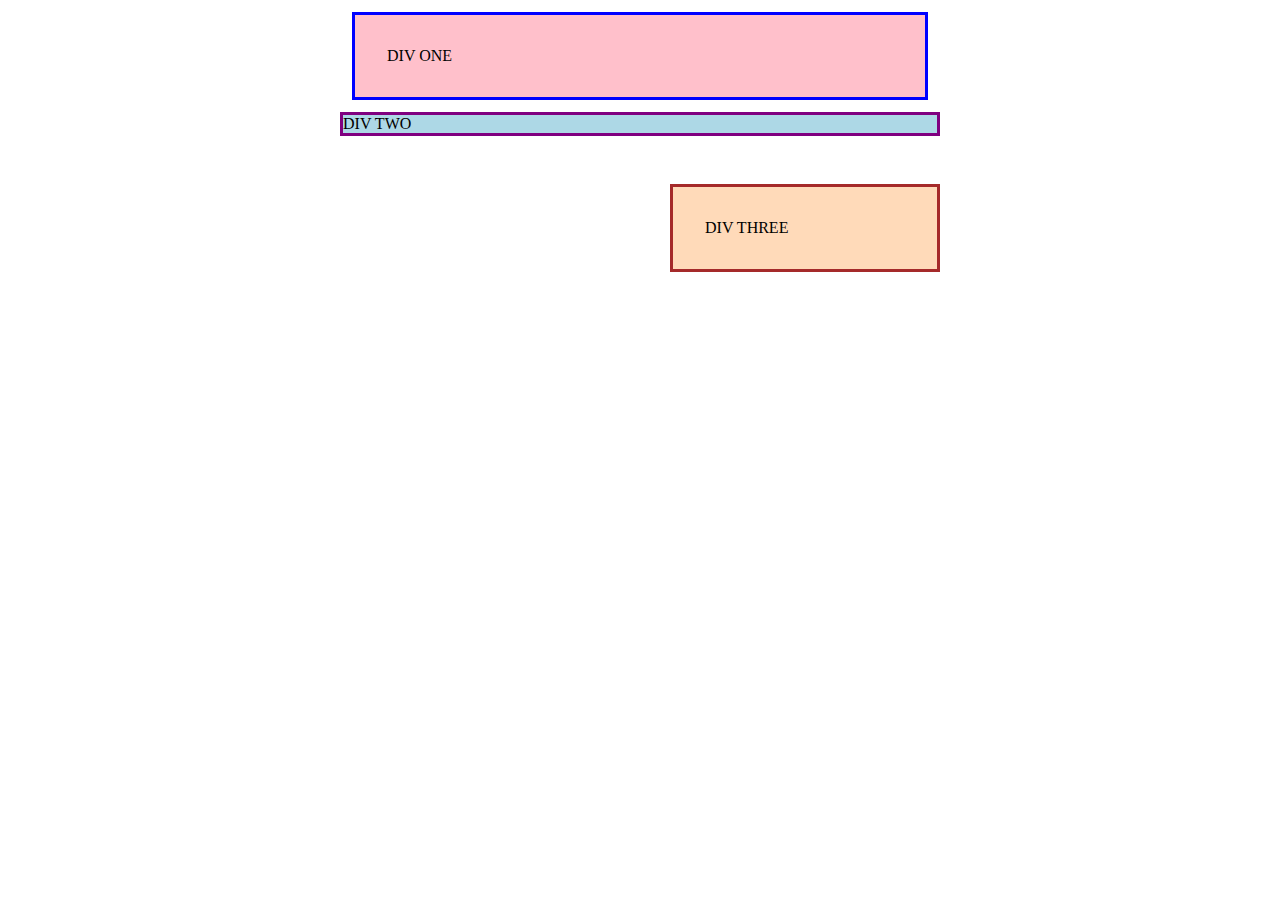
<file: foundations/block-and-inline/01-margin-and-padding-1/my-solution/index.html>
<!DOCTYPE html>
<html lang="en">
  <head>
    <meta charset="UTF-8">
    <meta http-equiv="X-UA-Compatible" content="IE=edge">
    <meta name="viewport" content="width=device-width, initial-scale=1.0">
    <title>Margin and Padding exercise</title>
    <link rel="stylesheet" href="style.css">
  </head>
  <body>
    <div class="one">
      DIV ONE
    </div>
    <div class="two">
      DIV TWO
    </div>
    <div class="three">
      DIV THREE
    </div>
  </body>
</html>
</file>
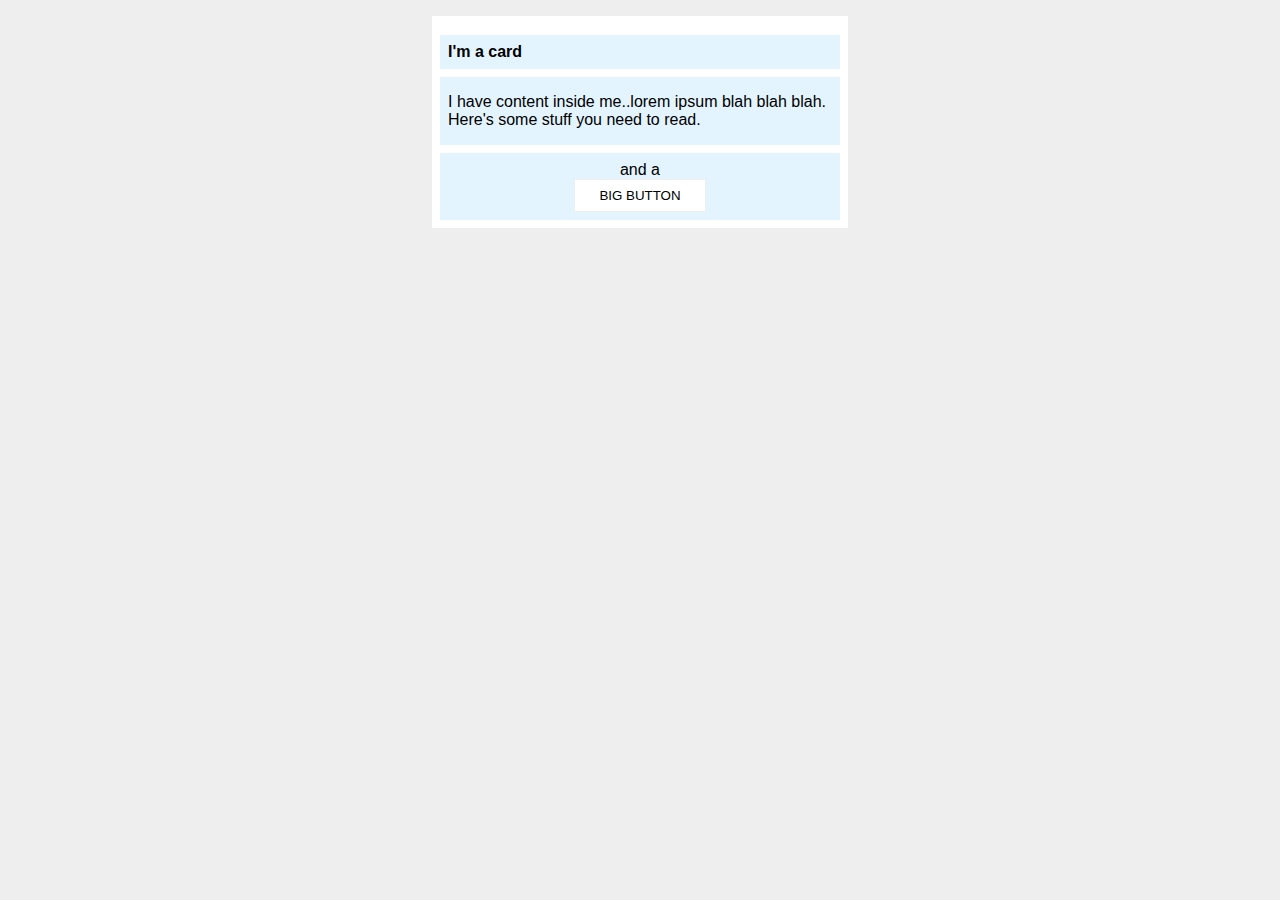
<file: foundations/block-and-inline/02-margin-and-padding-2/my-solution/index.html>
<!DOCTYPE html>
<html lang="en">
  <head>
    <meta charset="UTF-8">
    <meta http-equiv="X-UA-Compatible" content="IE=edge">
    <meta name="viewport" content="width=device-width, initial-scale=1.0">
    <title>Margin and Padding exercise 2</title>
    <link rel="stylesheet" href="style.css">
  </head>
  <body>
    <div class="card">
      <h1 class="title">I'm a card</h1>
      <div class="content">I have content inside me..lorem ipsum blah blah blah. Here's some stuff you need to read.</div>
      <div class="button-container">and a <button>BIG BUTTON</button></div>
    </div>
  </body>
</html>
</file>
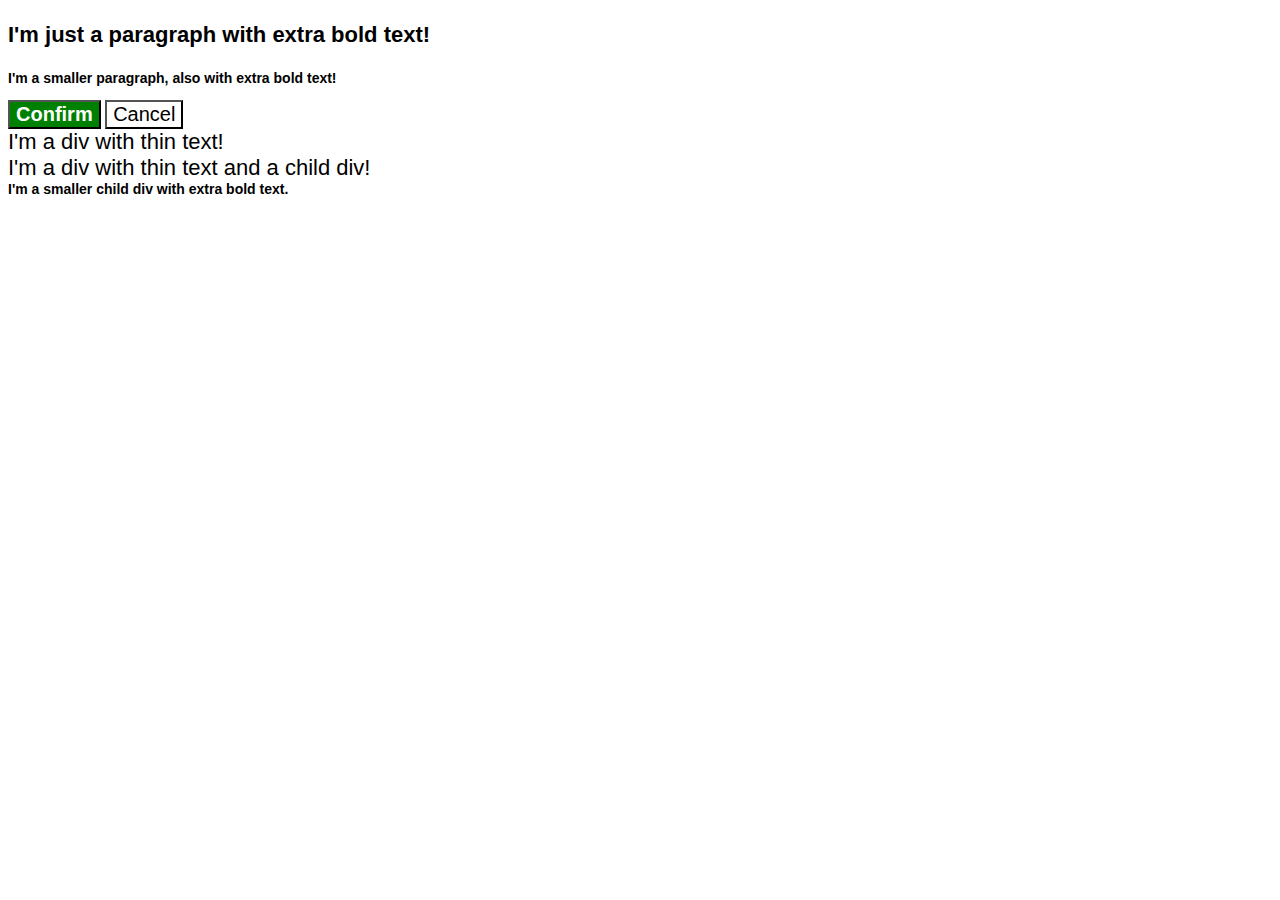
<file: foundations/cascade/01-cascade-fix/my-solution/index.html>
<!DOCTYPE html>
<html lang="en">
  <head>
    <meta charset="UTF-8">
    <meta http-equiv="X-UA-Compatible" content="IE=edge">
    <meta name="viewport" content="width=device-width, initial-scale=1.0">
    <title>Fix the Cascade</title>
    <link rel="stylesheet" href="style.css">
  </head>
  <body>
    <p class="para">I'm just a paragraph with extra bold text!</p>
    <p class="para small-para">I'm a smaller paragraph, also with extra bold text!</p>

    <button id="confirm-button" class="button confirm">Confirm</button>
    <button id="cancel-button" class="button cancel">Cancel</button>

    <div class="text">I'm a div with thin text!</div>
    <div class="text">I'm a div with thin text and a child div!
      <div class="text child">I'm a smaller child div with extra bold text.</div>
    </div>
  </body>
</html>
</file>
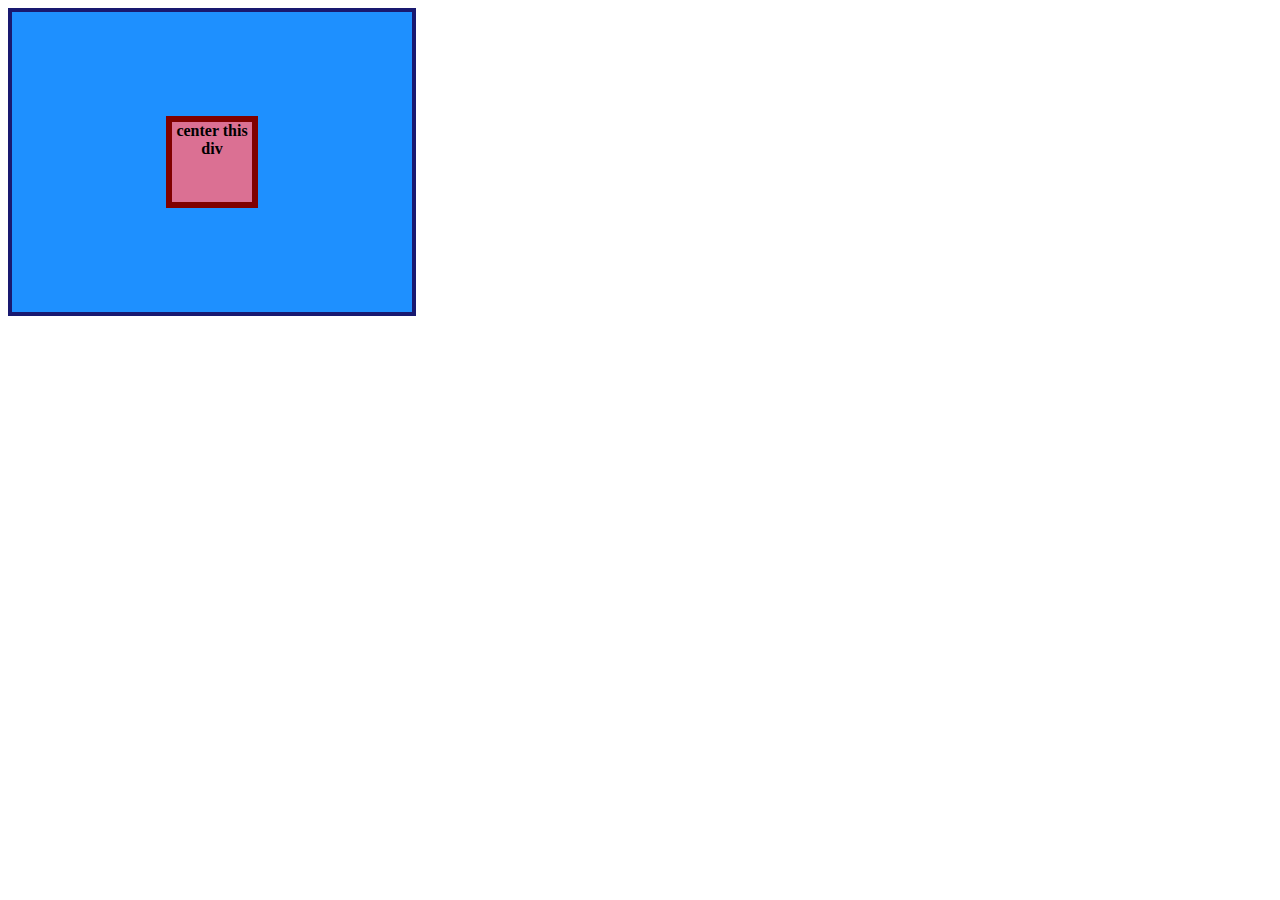
<file: foundations/flex/01-flex-center/my-solution/index.html>
<!DOCTYPE html>
<html lang="en">
  <head>
    <meta charset="UTF-8">
    <meta http-equiv="X-UA-Compatible" content="IE=edge">
    <meta name="viewport" content="width=device-width, initial-scale=1.0">
    <title>CENTER THIS DIV</title>
    <link rel="stylesheet" href="style.css">
  </head>
  <body>
    <div class="container">
      <div class="box">center this div</div>
    </div>
  </body>
</html>
</file>
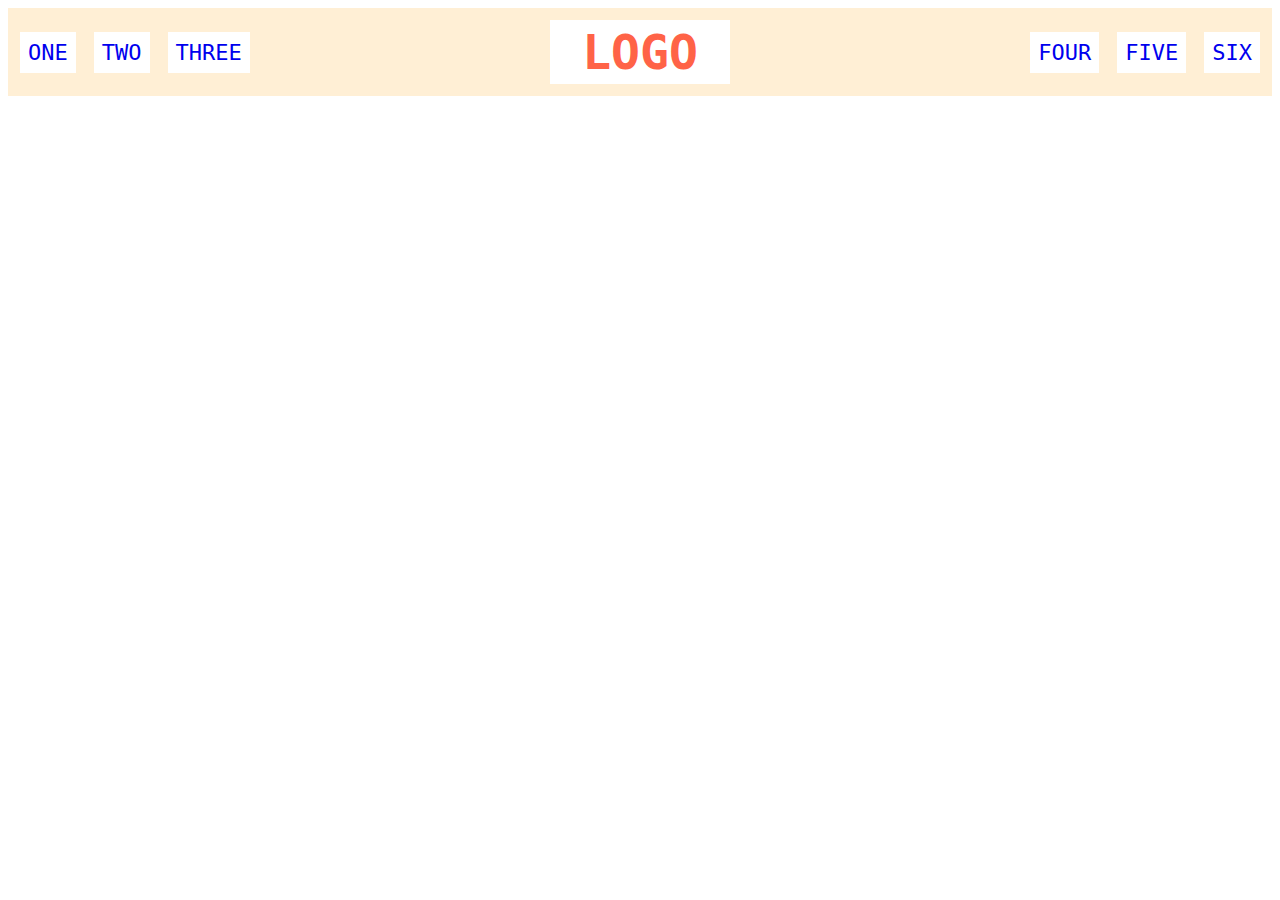
<file: foundations/flex/02-flex-header/my-solution/index.html>
<!DOCTYPE html>
<html lang="en">
  <head>
    <meta charset="UTF-8">
    <meta http-equiv="X-UA-Compatible" content="IE=edge">
    <meta name="viewport" content="width=device-width, initial-scale=1.0">
    <title>Flex Header</title>
    <link rel="stylesheet" href="style.css">
  </head>
  <body>
    <div class="header">
      <div class="left-links">
        <ul>
          <li><a href="#">ONE</a></li>
          <li><a href="#">TWO</a></li>
          <li><a href="#">THREE</a></li>
        </ul>
      </div>
      <div class="logo">LOGO</div>
      <div class="right-links">
        <ul>
          <li><a href="#">FOUR</a></li>
          <li><a href="#">FIVE</a></li>
          <li><a href="#">SIX</a></li>
        </ul>
      </div>
    </div>
  </body>
</html>
</file>
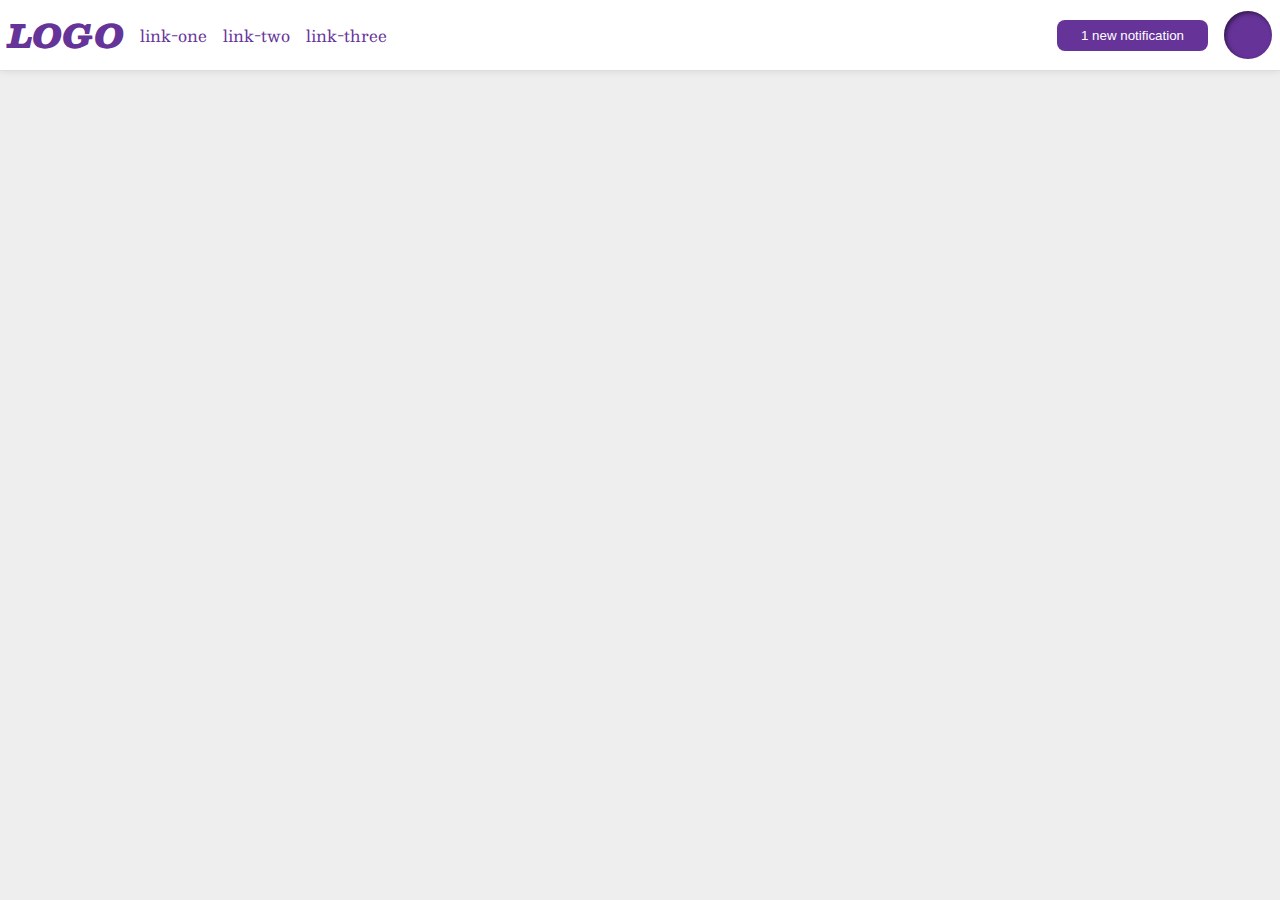
<file: foundations/flex/03-flex-header-2/my-solution/index.html>
<!DOCTYPE html>
<html lang="en">
  <head>
    <meta charset="UTF-8">
    <meta http-equiv="X-UA-Compatible" content="IE=edge">
    <meta name="viewport" content="width=device-width, initial-scale=1.0">
    <title>Flex Header 2</title>
    <link rel="stylesheet" href="style.css">
  </head>
  <body>
    <div class="header">
      <div class="left-part">
        <div class="logo">
          LOGO
        </div>
        <ul class="links">
          <li><a href="https://google.com">link-one</a></li>
          <li><a href="https://google.com">link-two</a></li>
          <li><a href="https://google.com">link-three</a></li>
        </ul>
      </div>
      <div class="right-part">
        <button class="notifications">
          1 new notification
        </button>
        <div class="profile-image"></div>
      </div>
    </div>
  </body>
</html>
</file>
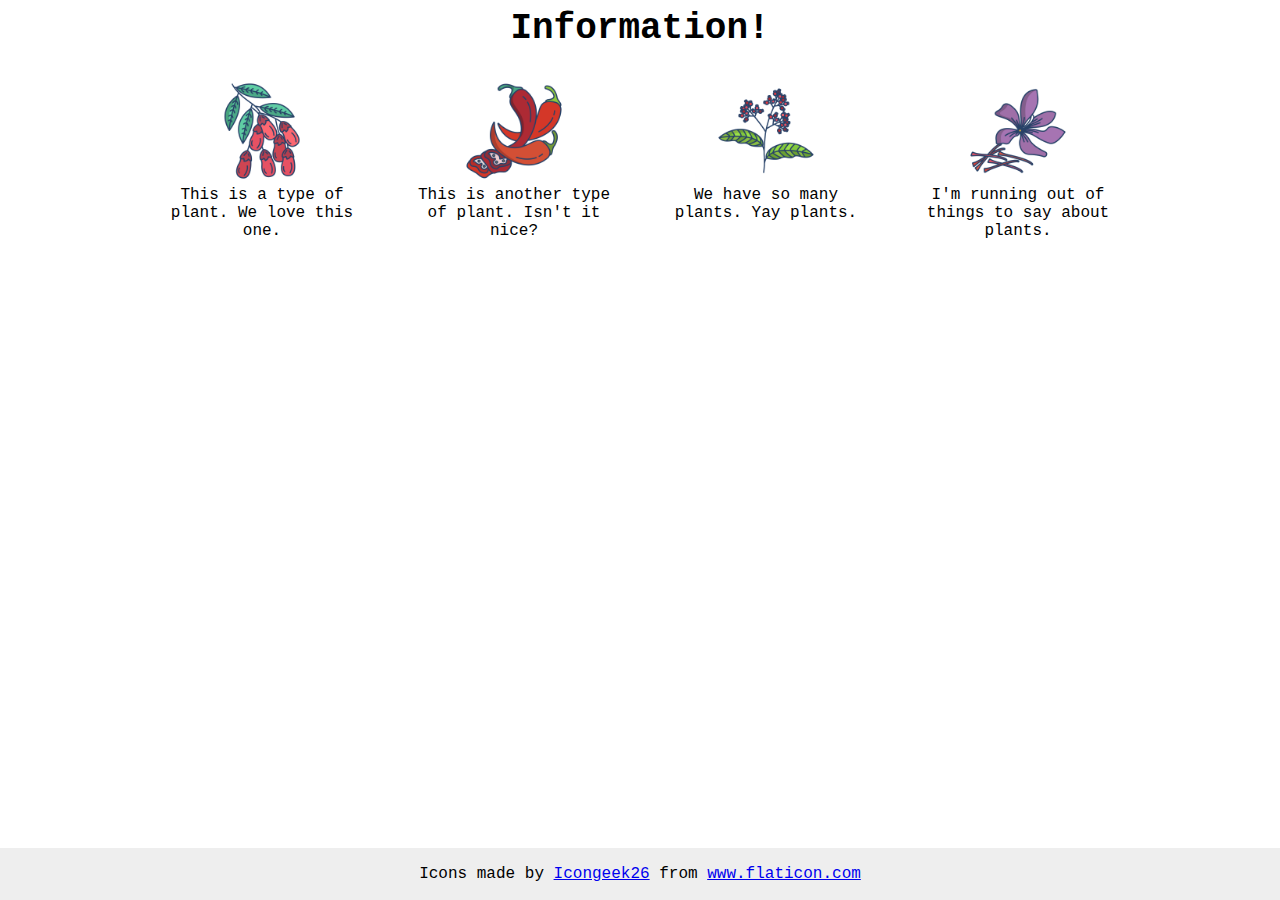
<file: foundations/flex/04-flex-information/my-solution/index.html>
<!DOCTYPE html>
<html lang="en">
  <head>
    <meta charset="UTF-8">
    <meta http-equiv="X-UA-Compatible" content="IE=edge">
    <meta name="viewport" content="width=device-width, initial-scale=1.0">
    <title>Information</title>
    <link rel="stylesheet" href="style.css">
  </head>
  <body>
    <div class="title">Information!</div>
    <div class="content">
      <div class="item">
        <img src="./images/barberry.png" alt="barberry">
        <div class="text">This is a type of plant. We love this one.</div>
      </div>
      <div class="item">
        <img src="./images/chilli.png" alt="chili">
        <div class="text">This is another type of plant. Isn't it nice?</div>
      </div>
      <div class="item">
        <img src="./images/pepper.png" alt="pepper">
        <div class="text">We have so many plants. Yay plants.</div>
      </div>
      <div class="item">
        <img src="./images/saffron.png" alt="saffron">
        <div class="text">I'm running out of things to say about plants.</div>  
      </div>
    </div>

    <!-- disregard this section, it's here to give attribution to the creator of these icons -->
    <div class="footer">
      <div>Icons made by <a href="https://www.flaticon.com/authors/icongeek26" title="Icongeek26">Icongeek26</a> from <a href="https://www.flaticon.com/" title="Flaticon">www.flaticon.com</a></div>
    </div>
  </body>
</html>
</file>
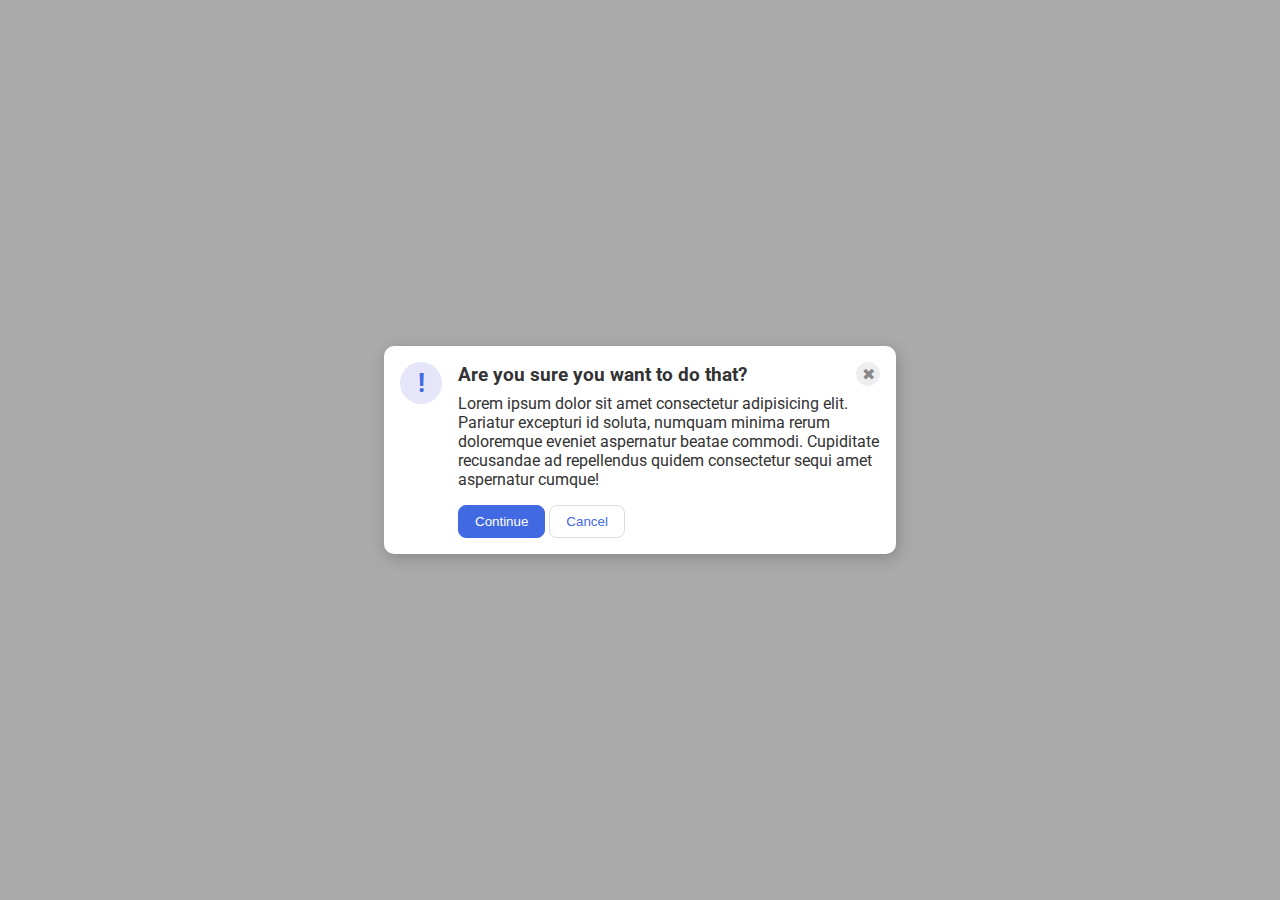
<file: foundations/flex/05-flex-modal/my-solution/index.html>
<!DOCTYPE html>
<html lang="en">
  <head>
    <meta charset="UTF-8">
    <meta http-equiv="X-UA-Compatible" content="IE=edge">
    <meta name="viewport" content="width=device-width, initial-scale=1.0">
    <link rel="stylesheet" href="style.css">
    <title>Modal</title>
  </head>
  <body>
    <div class="modal">
      <div class="icon">!</div>
      <div class="container">
        <div class="header-container">
          <div class="header">Are you sure you want to do that?</div>
          <button class="close-button">✖</button>
        </div>
        <div class="info">
          <div class="text">Lorem ipsum dolor sit amet consectetur adipisicing elit. Pariatur excepturi id soluta, numquam minima rerum doloremque eveniet aspernatur beatae commodi. Cupiditate recusandae ad repellendus quidem consectetur sequi amet aspernatur cumque!</div>
        </div>
        <div class="action">
          <button class="continue">Continue</button>
          <button class="cancel">Cancel</button>
        </div>
      </div>
    </div>
  </body>
</html>
</file>
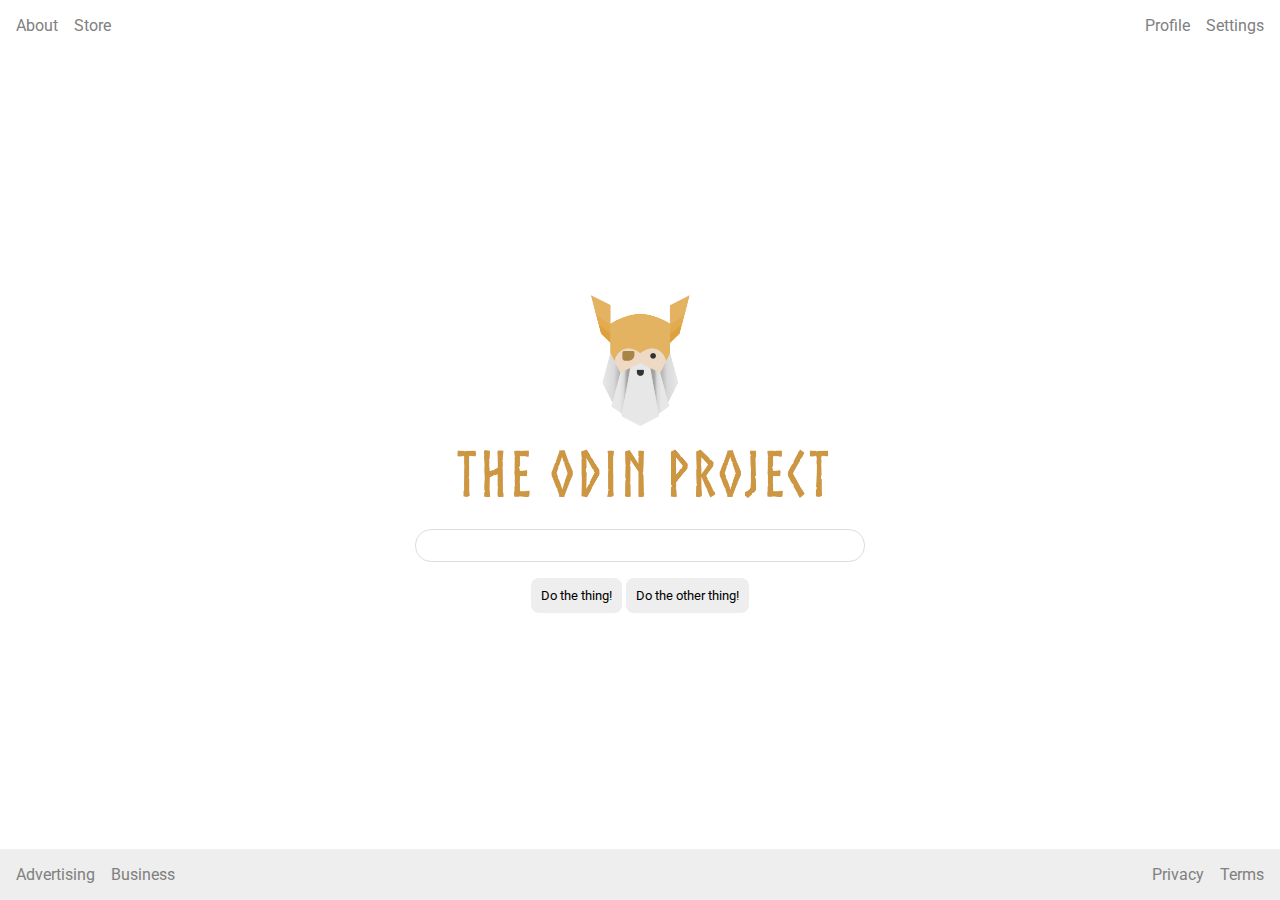
<file: foundations/flex/06-flex-layout/my-solution/index.html>
<!DOCTYPE html>
<html lang="en">
  <head>
    <meta charset="UTF-8">
    <meta http-equiv="X-UA-Compatible" content="IE=edge">
    <meta name="viewport" content="width=device-width, initial-scale=1.0">
    <title>LAYOUT</title>
    <link rel="stylesheet" href="./style.css">
  </head>
  <body>
    <div class="header">
      <ul class="left-links">
        <li><a href="#">About</a></li>
        <li><a href="#">Store</a></li>
      </ul>
      <ul class="right-links">
        <li><a href="#">Profile</a></li>
        <li><a href="#">Settings</a></li>
      </ul>
    </div>
    <div class="content">
      <img src="./logo.png" alt="Project logo. Represents odin with the project name.">
      <div class="input">
        <input type="text">
      </div>
      <div class="buttons">
        <button>Do the thing!</button>
        <button>Do the other thing!</button>
      </div>
    </div>
    <div class="footer">
      <ul class="left-links">
        <li><a href="#">Advertising</a></li>
        <li><a href="#">Business</a></li>
      </ul>
      <ul class="right-links">
        <li><a href="#">Privacy</a></li>
        <li><a href="#">Terms</a></li>
      </ul>
    </div>
  </body>
</html>
</file>
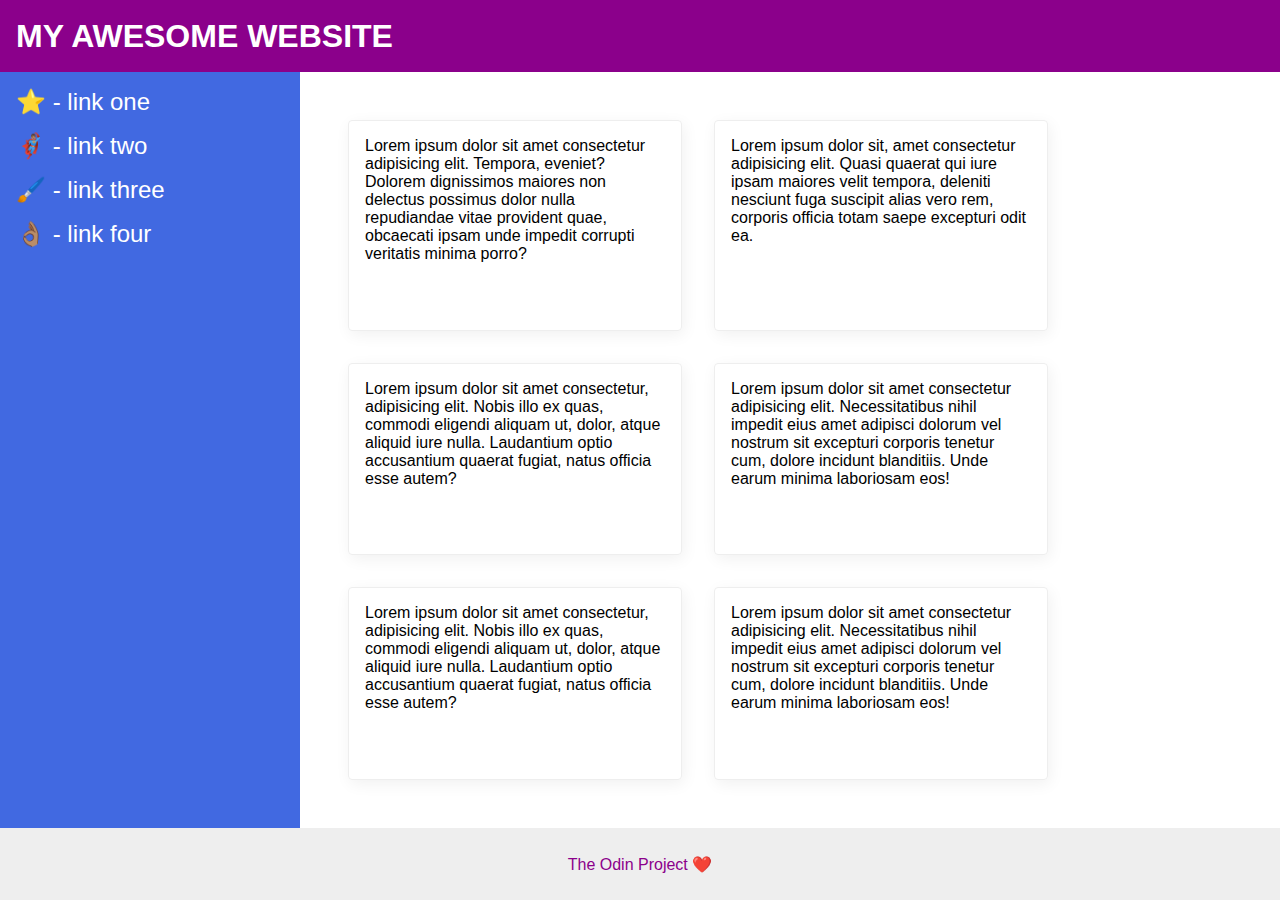
<file: foundations/flex/07-flex-layout-2/my-solution/index.html>
<!DOCTYPE html>
<html lang="en">
  <head>
    <meta charset="UTF-8">
    <meta http-equiv="X-UA-Compatible" content="IE=edge">
    <meta name="viewport" content="width=device-width, initial-scale=1.0">
    <title>The Holy Grail</title>
    <link rel="stylesheet" href="style.css">
  </head>
  <body>
    <div class="header">
      MY AWESOME WEBSITE
    </div>
    
    <div class="content">
      <div class="sidebar">
        <ul>
          <li><a href="#">⭐ - link one</a></li>
          <li><a href="#">🦸🏽‍♂️ - link two</a></li>
          <li><a href="#">🖌️ - link three</a></li>
          <li><a href="#">👌🏽 - link four</a></li>
        </ul>
      </div>
  
      <div class="container">
        <div class="card">Lorem ipsum dolor sit amet consectetur adipisicing elit. Tempora, eveniet? Dolorem dignissimos maiores non delectus possimus dolor nulla repudiandae vitae provident quae, obcaecati ipsam unde impedit corrupti veritatis minima porro?</div>
        <div class="card">Lorem ipsum dolor sit, amet consectetur adipisicing elit. Quasi quaerat qui iure ipsam maiores velit tempora, deleniti nesciunt fuga suscipit alias vero rem, corporis officia totam saepe excepturi odit ea.</div>
        <div class="card">Lorem ipsum dolor sit amet consectetur, adipisicing elit. Nobis illo ex quas, commodi eligendi aliquam ut, dolor, atque aliquid iure nulla. Laudantium optio accusantium quaerat fugiat, natus officia esse autem?</div>
        <div class="card">Lorem ipsum dolor sit amet consectetur adipisicing elit. Necessitatibus nihil impedit eius amet adipisci dolorum vel nostrum sit excepturi corporis tenetur cum, dolore incidunt blanditiis. Unde earum minima laboriosam eos!</div>
        <div class="card">Lorem ipsum dolor sit amet consectetur, adipisicing elit. Nobis illo ex quas, commodi eligendi aliquam ut, dolor, atque aliquid iure nulla. Laudantium optio accusantium quaerat fugiat, natus officia esse autem?</div>
        <div class="card">Lorem ipsum dolor sit amet consectetur adipisicing elit. Necessitatibus nihil impedit eius amet adipisci dolorum vel nostrum sit excepturi corporis tenetur cum, dolore incidunt blanditiis. Unde earum minima laboriosam eos!</div>
      </div>
    </div>
    
    <div class="footer">
      The Odin Project ❤️
    </div>
  </body>
</html>
</file>
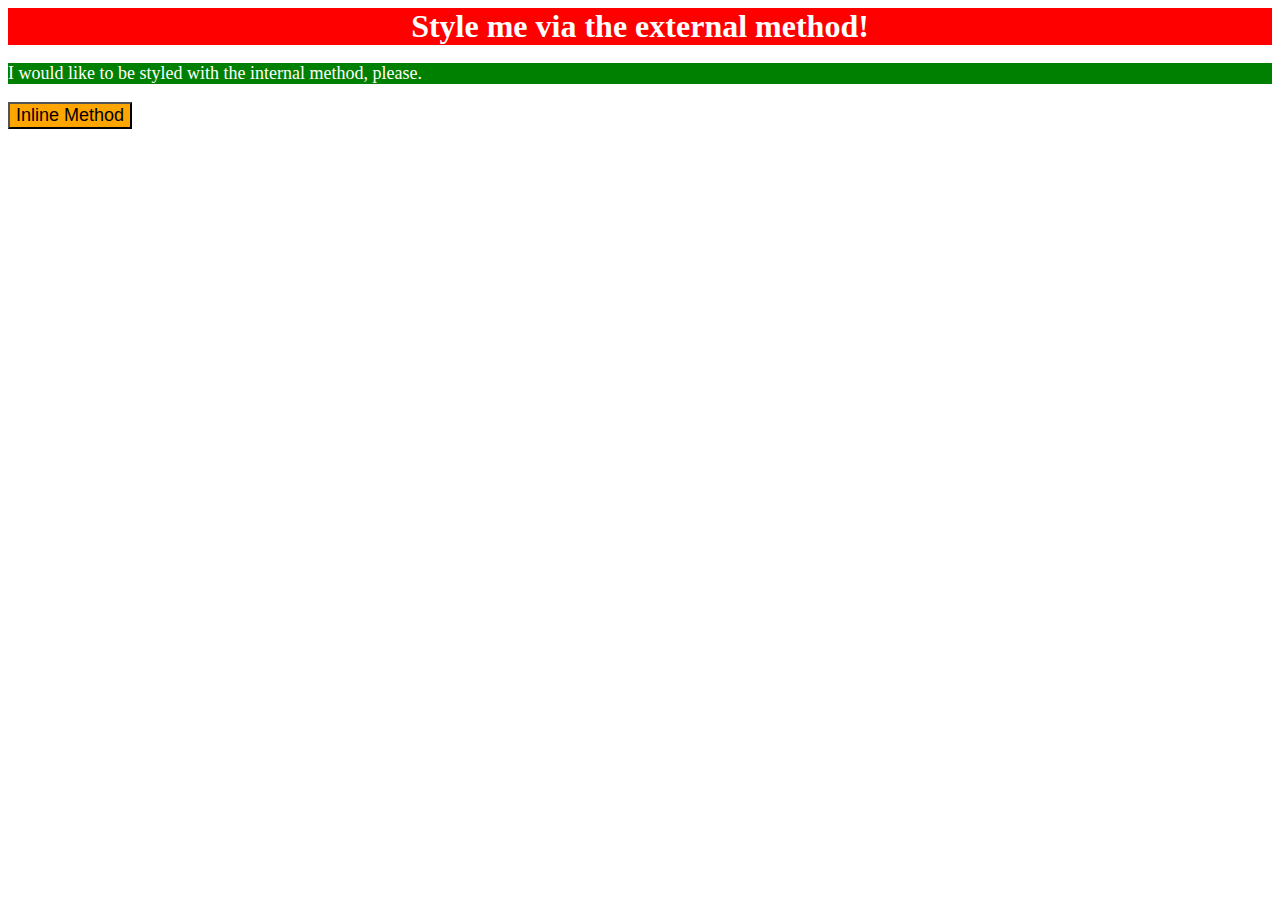
<file: foundations/intro-to-css/01-css-methods/my-solution/index.html>
<!DOCTYPE html>
<html lang="en">
  <head>
    <meta charset="UTF-8">
    <meta http-equiv="X-UA-Compatible" content="IE=edge">
    <meta name="viewport" content="width=device-width, initial-scale=1.0">
    <title>Methods for Adding CSS</title>

    <link rel="stylesheet" href="./style.css">

    <style>
      p {
        background-color: green;
        color: white;
        font-size: 18px;
      }
    </style>
  </head>
  <body>
    <div>Style me via the external method!</div>
    <p>I would like to be styled with the internal method, please.</p>
    <button style="background-color: orange; font-size: 18px;">Inline Method</button>
  </body>
</html>
</file>
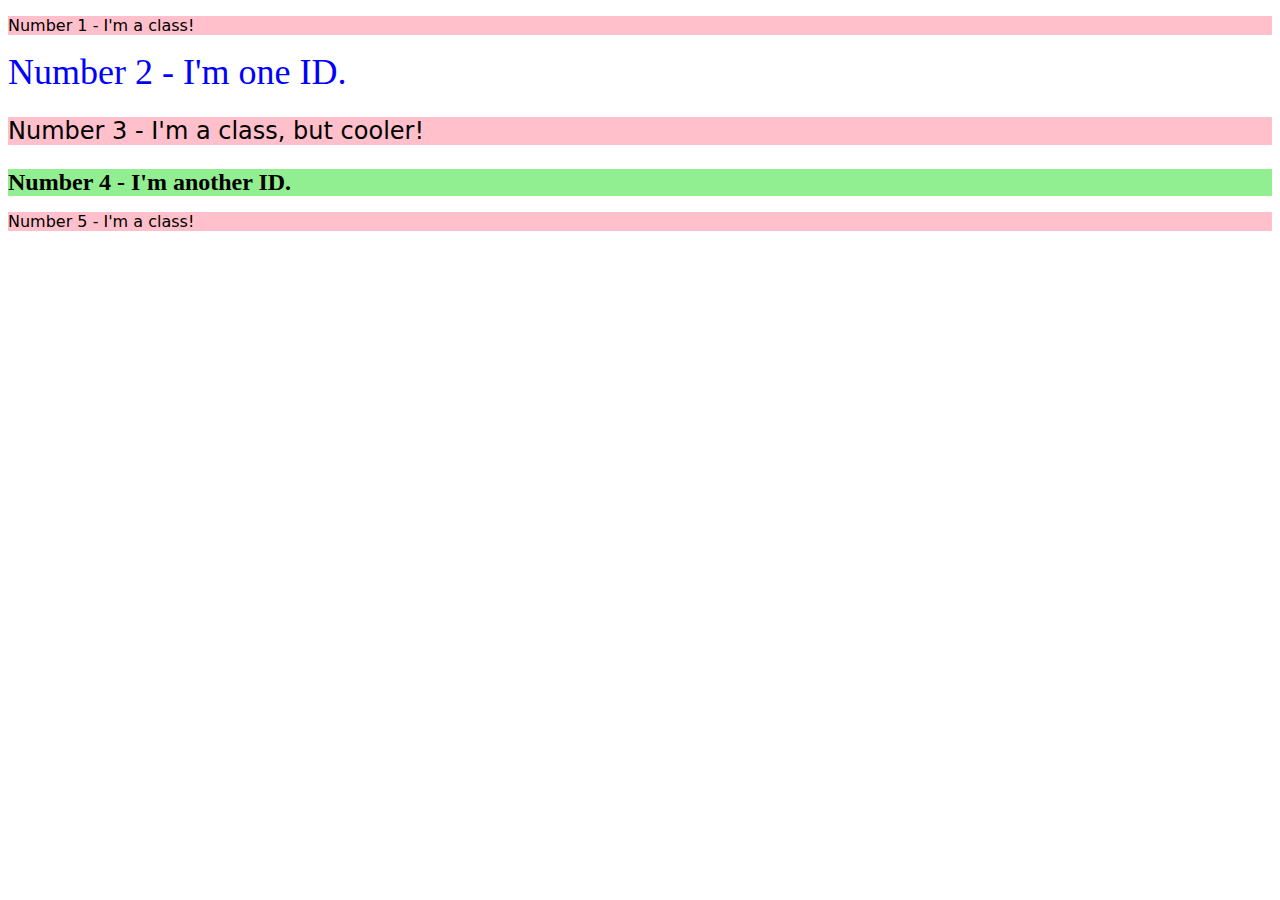
<file: foundations/intro-to-css/02-class-id-selectors/my-solution/index.html>
<!DOCTYPE html>
<html lang="en">
  <head>
    <meta charset="UTF-8">
    <meta http-equiv="X-UA-Compatible" content="IE=edge">
    <meta name="viewport" content="width=device-width, initial-scale=1.0">
    <title>Class and ID Selectors</title>
    <link rel="stylesheet" href="style.css">
  </head>
  <body>
    <p class="odd">Number 1 - I'm a class!</p>
    <div id="two">Number 2 - I'm one ID.</div>
    <p class="odd common-attribute">Number 3 - I'm a class, but cooler!</p>
    <div class="common-attribute" id="four">Number 4 - I'm another ID.</div>
    <p class="odd">Number 5 - I'm a class!</p>
  </body>
</html>
</file>
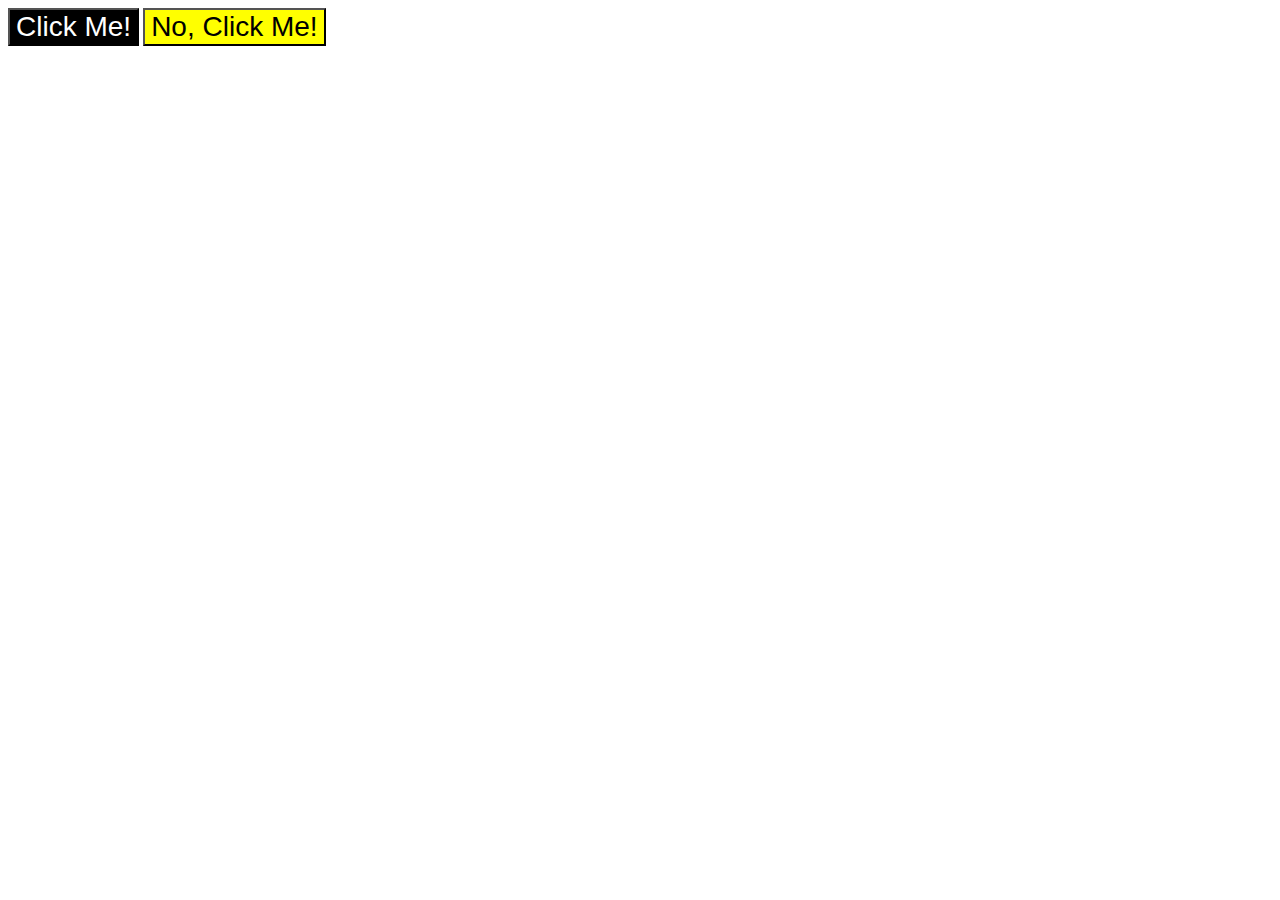
<file: foundations/intro-to-css/03-grouping-selectors/my-solution/index.html>
<!DOCTYPE html>
<html lang="en">
  <head>
    <meta charset="UTF-8">
    <meta http-equiv="X-UA-Compatible" content="IE=edge">
    <meta name="viewport" content="width=device-width, initial-scale=1.0">
    <title>Grouping Selectors</title>
    <link rel="stylesheet" href="style.css">
  </head>
  <body>
    <button class="inverted">Click Me!</button>
    <button class="colored-background">No, Click Me!</button>
  </body>
</html>
</file>
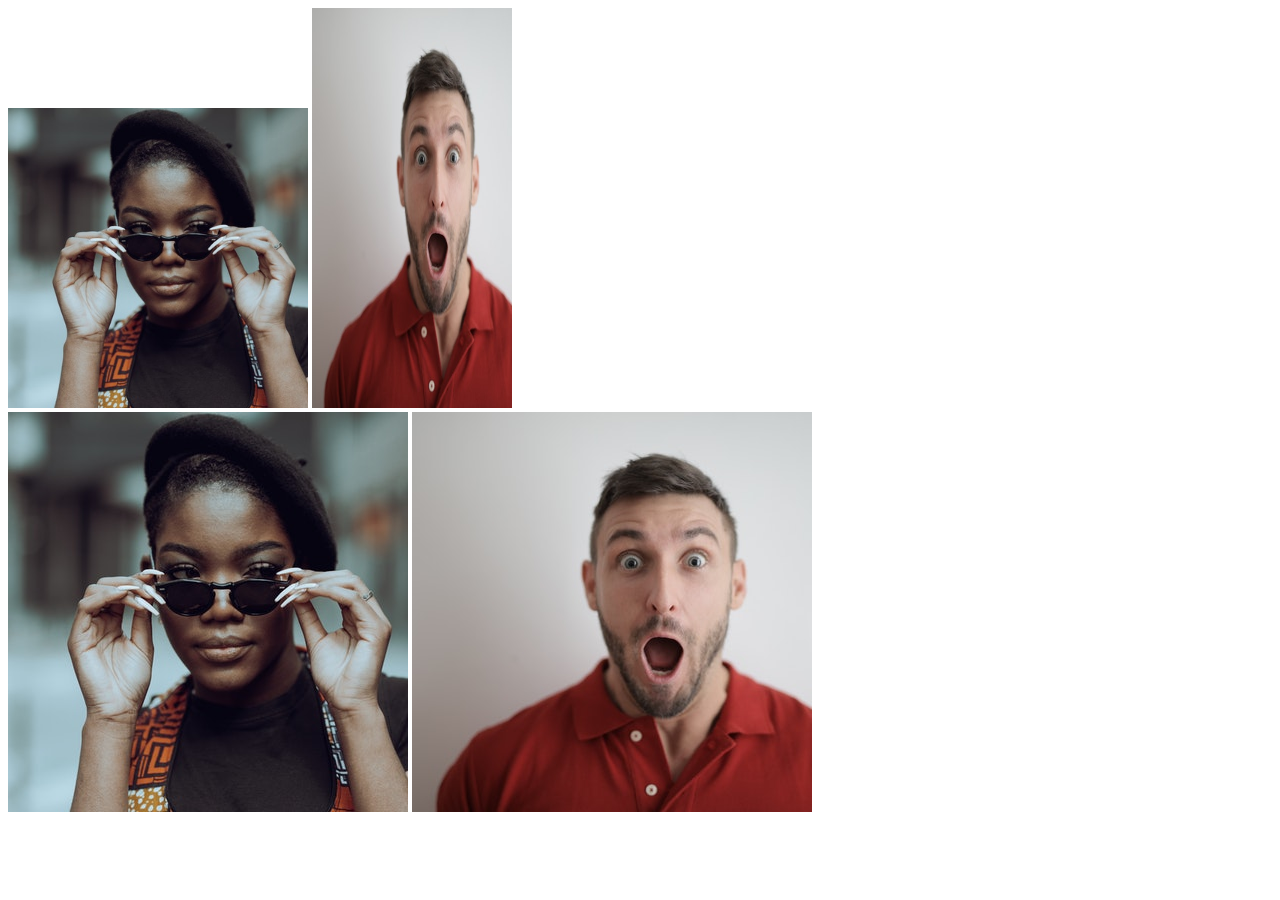
<file: foundations/intro-to-css/04-chaining-selectors/my-solution/index.html>
<!DOCTYPE html>
<html lang="en">
  <head>
    <meta charset="UTF-8">
    <meta http-equiv="X-UA-Compatible" content="IE=edge">
    <meta name="viewport" content="width=device-width, initial-scale=1.0">
    <title>Chaining Selectors</title>
    <link rel="stylesheet" href="style.css">
  </head>
  <body>
    <!-- Check image source path. Review Foundations lesson - Links and Images -->
    <!-- Use the classes BELOW this line -->
    <div>
      <img class="avatar proportioned" src="./images/pexels-katho-mutodo-8434791.jpg" alt="Woman with glasses">
      <img class="avatar distorted" src="./images/pexels-andrea-piacquadio-3777931.jpg" alt="Man with surprised expression">
    </div>
    <!-- Use the classes ABOVE this line -->
    <div>
      <img class="original proportioned" src="./images/pexels-katho-mutodo-8434791.jpg" alt="Woman with glasses">
      <img class="original distorted" src="./images/pexels-andrea-piacquadio-3777931.jpg" alt="Man with surprised expression">
    </div>
  </body>
</html>
</file>
<file: foundations/block-and-inline/01-margin-and-padding-1/my-solution/style.css>
body {
  max-width: 600px;
  margin: 0 auto;
}

.one {
  background: pink;
  border: 3px solid blue;
  /* CHANGE ME */
  padding: 32px;
  margin: 12px;
}

.two {
  background: lightblue;
  border: 3px solid purple;
  /* CHANGE ME */
  margin-bottom: 48px;
}

.three {
  background: peachpuff;
  border: 3px solid brown;
  width: 200px;
  /* CHANGE ME */
  padding: 32px;
  margin-left: auto;
}
</file>
<file: foundations/block-and-inline/02-margin-and-padding-2/my-solution/style.css>
body {
  background: #eee;
  font-family: sans-serif;
}

.card {
  width: 400px;
  background: #fff;
  margin: 16px auto;
  padding: 8px;
}

.title {
  background: #e3f4ff;
  font-size: 16px;
  padding: 8px;
  margin-bottom: 8px;
}

.content {
  background: #e3f4ff;
  margin-bottom: 8px;
  padding: 16px 8px;
}

.button-container {
  background: #e3f4ff;
  padding: 8px;
  text-align: center;
}

button {
  display: block;
  background: white;
  border: 1px solid #eee;
  margin: auto;
  padding: 8px 24px;
}
</file>
<file: foundations/cascade/01-cascade-fix/my-solution/style.css>
body {
  font-family: Arial, Helvetica, sans-serif;
}

.para,
.small-para {
  color: hsl(0, 0%, 0%);
  font-weight: 800;
}

.para {
  font-size: 22px;
}

.small-para {
  font-size: 14px;
  font-weight: 800;
}

.button {
  background-color: rgb(255, 255, 255);
  color: rgb(0, 0, 0);
  font-size: 20px;
}

.confirm {
  background: green;
  color: white;
  font-weight: bold;
} 

.text .child {
  color: rgb(0, 0, 0);
  font-weight: 800;
  font-size: 14px;
}

div.text {
  color: rgb(0, 0, 0);
  font-size: 22px;
  font-weight: 100;
}
</file>
<file: foundations/flex/01-flex-center/my-solution/style.css>
.container {
  background: dodgerblue;
  border: 4px solid midnightblue;
  width: 400px;
  height: 300px;
  display: flex;
  justify-content: center;
  align-items: center;
}

.box {
  background: palevioletred;
  font-weight: bold;
  text-align: center;
  border: 6px solid maroon;
  width: 80px;
  height: 80px;
}
</file>
<file: foundations/flex/02-flex-header/my-solution/style.css>
.header  {
  font-family: monospace;
  background: papayawhip;
  display: flex;
  align-items: center;
}

.logo {
  font-size: 48px;
  font-weight: 900;
  color: tomato;
  background: white;
  padding: 4px 32px;
  flex-grow: 0;
  margin: 12px
}

ul {
  /* this removes the dots on the list items*/
  list-style-type: none;
  display: flex;
  margin: 12px;
  padding: 0;
  gap: 18px;
}

a {
  font-size: 22px;
  background: white;
  padding: 8px;
  /* this removes the line under the links */
  text-decoration: none;
}

.left-links, .right-links {
  flex: 1 1 auto;
  display: flex;
}

.left-links {
  justify-content: left;
}

.right-links {
  justify-content: right;
}
</file>
<file: foundations/flex/03-flex-header-2/my-solution/style.css>
/* this is some magical font-importing.  
you'll learn about it later. */
@import url('https://fonts.googleapis.com/css2?family=Besley:ital,wght@0,400;1,900&display=swap');

body {
  margin: 0;
  background: #eee;
  font-family: Besley, serif;
}

.header {
  background: white;
  border-bottom: 1px solid #ddd;
  box-shadow: 0 0 8px rgba(0,0,0,.1);
  padding: 8px;
  display: flex;
  justify-content: space-between;
  align-items: center;
}

.profile-image {
  background: rebeccapurple;
  box-shadow: inset 2px 2px 4px rgba(0,0,0,.5);
  border-radius: 50%;
  width: 48px;
  height: 48px;
}

.logo {
  color: rebeccapurple;
  font-size: 32px;
  font-weight: 900;
  font-style: italic;
}

button {
  border: none;
  border-radius: 8px;
  background: rebeccapurple;
  color: white;
  padding: 8px 24px;
}

a {
  /* this removes the line under our links */
  text-decoration: none;
  color: rebeccapurple;
}

ul {
  list-style-type: none;
  display: flex;
  gap: 16px;
  padding: 0px;
  margin: 0px;
}

.left-part, .right-part {
  display: flex;
  gap: 16px;
  align-items: center;
}
</file>
<file: foundations/flex/04-flex-information/my-solution/style.css>
body {
  font-family: 'Courier New', Courier, monospace;
}

img {
  width: 100px;
  height: 100px;
  align-self: center;
}

.title {
  font-size: 36px;
  font-weight: 900;
  text-align: center;
  margin-bottom: 32px;
}

.content {
  display: flex;
  justify-content: center;
  gap: 52px;
}

.item {
  width: 200px;
  display: flex;
  flex-direction: column;
  gap: 5px;
}

.text {
  text-align: center;
}

/* do not edit this footer */
.footer {
  position: fixed;
  bottom: 0;
  left: 0;
  right: 0;
  height: 52px;
  display: flex;
  align-items: center;
  justify-content: center;
  background: #eee;
}
</file>
<file: foundations/flex/05-flex-modal/my-solution/style.css>
@import url('https://fonts.googleapis.com/css2?family=Roboto:wght@400;700&display=swap');

html, body {
  height: 100%;
}

body {
  font-family: Roboto, sans-serif;
  margin: 0;
  background: #aaa;
  color: #333;
  /* I'll give you this one for free lol */
  display: flex;
  align-items: center;
  justify-content: center;
}

.modal {
  background: white;
  width: 480px;
  border-radius: 10px;
  box-shadow: 2px 4px 16px rgba(0,0,0,.2);
  padding: 16px;
  display: flex;
  gap: 16px;
}

.icon {
  color: royalblue;
  font-size: 26px;
  font-weight: 700;
  background: lavender;
  width: 42px;
  height: 42px;
  border-radius: 50%;
  display: flex;
  align-items: center;
  justify-content: center;
  flex-shrink: 0;
}

.close-button {
  background: #eee;
  border-radius: 50%;
  color: #888;
  font-weight: 400;
  font-size: 16px;
  height: 24px;
  width: 24px;
  display: flex;
  align-items: center;
  justify-content: center;
  border: 1px solid #eee;
  padding: 0;
}

button {
  cursor: pointer;
  padding: 8px 16px;
  border-radius: 8px;
}

button.continue {
  background: royalblue;
  border: 1px solid royalblue;
  color: white;
}

button.cancel {
  background: white;
  border: 1px solid #ddd;
  color: royalblue;
}

.header {
  font-weight: bold;
  font-size: larger;
}

.header-container {
  display: flex;
  justify-content: space-between;
  align-items: center;
  margin-bottom: 8px;
}

.info {
  margin-bottom: 16px;
}
</file>
<file: foundations/flex/06-flex-layout/my-solution/style.css>
@import url('https://fonts.googleapis.com/css2?family=Roboto:wght@400;700&display=swap');

body {
  height: 100vh;
  margin: 0;
  overflow: hidden;
  font-family: Roboto, sans-serif;
  display: flex;
  flex-direction: column;
  justify-content: space-between;
}

img {
  width: 600px;
}

button {
  font-family: Roboto, sans-serif;
  border: none;
  border-radius: 8px;
  background: #eee;
}

input {
  border: 1px solid #ddd;
  border-radius: 16px;
  padding: 8px 24px;
  width: 400px;
}

ul {
  list-style-type: none;
  display: flex;
  padding: 0px;
  margin: 0px;
}

.header, .footer {
  display: flex;
  justify-content: space-between;
  align-items: center;
  padding: 16px;
}

.left-links, .right-links {
  gap: 16px;
}

.content {
  display: flex;
  flex-direction: column;
  justify-content: center;
  align-items: center;
  gap: 16px;
}

.footer {
  background-color: #eeeeee;
}

a {
  text-decoration: none;
  color: grey;
}

button {
  padding: 10px;
}
</file>
<file: foundations/flex/07-flex-layout-2/my-solution/style.css>
body {
  font-family: -apple-system, BlinkMacSystemFont, 'Segoe UI', Roboto, Oxygen, Ubuntu, Cantarell, 'Open Sans', 'Helvetica Neue', sans-serif;
  margin: 0;
  min-height: 100vh;
  display: flex;
  flex-direction: column;
  justify-content: space-between;
}

.header {
  height: 72px;
  background: darkmagenta;
  color: white;
  display: flex;
  align-items: center;
  padding: 0px 16px;
  font-size: 32px;
  font-weight: 900;
}

.footer {
  height: 72px;
  background: #eee;
  color: darkmagenta;
  text-align: center;
  display: flex;
  align-items: center;
  justify-content: center;
}

.sidebar {
  width: 300px;
  background: royalblue;
  box-sizing: border-box;
  flex-shrink: 0;
  padding: 16px;
}

.card {
  border: 1px solid #eee;
  box-shadow: 2px 4px 16px rgba(0,0,0,.06);
  border-radius: 4px;
  width: 300px;
  padding: 16px;
}

.content {
  display: flex;
  flex: 1;
}

.container {
  display: flex;
  padding: 48px;
  flex-wrap: wrap;
  gap: 32px;
}

.content .sidebar ul {
  font-size: 24px;
  list-style-type: none;
  padding: 0;
  margin: 0;
}

li {
  margin-bottom: 16px;
}

a {
  text-decoration: none;
  color: white;
}
</file>
<file: foundations/intro-to-css/01-css-methods/my-solution/style.css>
div {
    background-color: red;
    color: white;
    font-size: 32px;
    text-align: center;
    font-weight: bold;
}
</file>
<file: foundations/intro-to-css/02-class-id-selectors/my-solution/style.css>
.odd {
    background-color: #ffc0cb;
    font-family: Verdana, "DejaVu Sans", sans-serif;
}

#two {
    color: #0000ff;
    font-size: 36px;
}

#four {
    background-color: #91ee91;
    font-weight: bold;
}

.common-attribute {
    font-size: 24px;
}
</file>
<file: foundations/intro-to-css/03-grouping-selectors/my-solution/style.css>
.inverted, .colored-background {
    font-size: 28px;
    font-family: Helvetica, "Times New Roman", sans-serif;
}

.inverted {
    background-color: black;
    color: white;
}

.colored-background {
    background-color: yellow;
}
</file>
<file: foundations/intro-to-css/04-chaining-selectors/my-solution/style.css>
/* Add CSS Styling */
.avatar.proportioned {
    width: 300px;
    height: auto;
}

.avatar.distorted {
    width: 200px;
    height: 400px;
}
</file>
